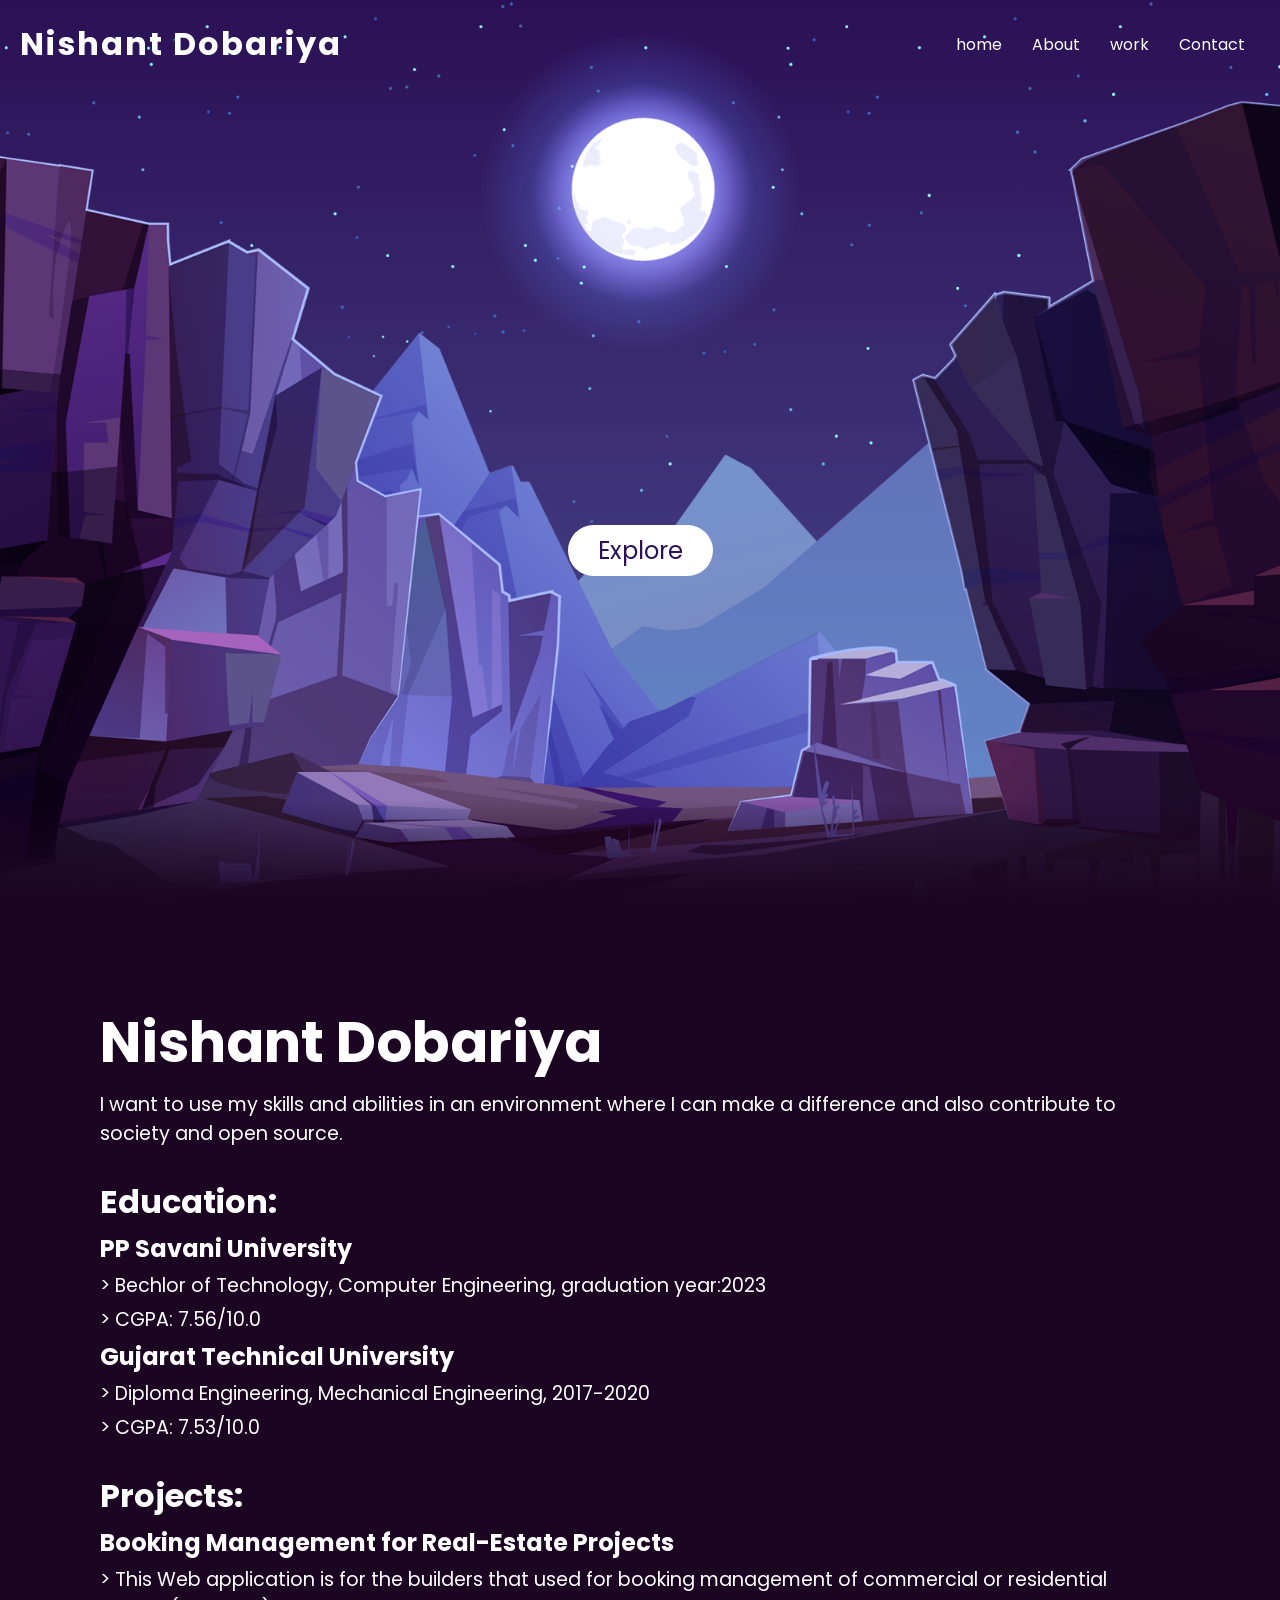
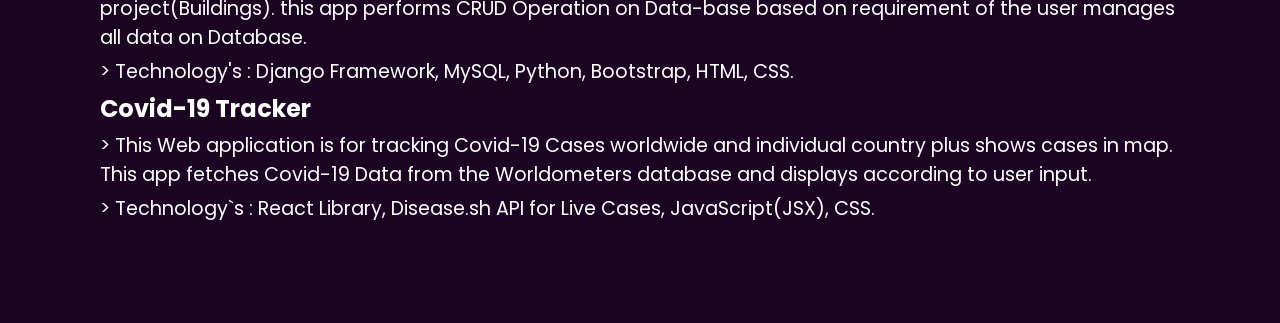
<file: index.html>
<!DOCTYPE html>
<html lang="en">
<head>
    <meta charset="UTF-8">
    <meta http-equiv="X-UA-Compatible" content="IE=edge">
    <meta name="viewport" content="width=device-width, initial-scale=1.0">
    <title>Nishant`s Resume</title>
    <link rel="stylesheet" type="text/css" href="style.css">
</head>
<body>
    <header>
        <a href="#" class="Logo">Nishant Dobariya</a>
        <ul>
            <li><a href="#">home</a></li>
            <li><a href="#">About</a></li>
            <li><a href="#">work</a></li>
            <li><a href="#">Contact</a></li>
        </ul>
    </header>
    <section>
        <img src='images/stars.png' id="stars">
        <img src='images/moon.png' id="moon">
        <img src='images/mountains_behind.png' id="mountains_behind">
        <h2 id="text">Welcome</h2>
        <a href="#" id="btn">Explore</a>
        <img src='images/mountains_front.png' id="mountains_front">
    </section>
    <div class="sec" id="sec">
        <h2>Nishant Dobariya</h2>
        <p>I want to use my skills and abilities in an environment where I can make a difference and also contribute to society and open source.</p>
        <br>
        <h4>Education: </h4>
        <h6>PP Savani University</h6>
        <p>> Bechlor of Technology, Computer Engineering, graduation year:2023</p>
        <p>> CGPA: 7.56/10.0</p>
        <h6>Gujarat Technical University</h6>
        <p>> Diploma Engineering, Mechanical Engineering, 2017-2020</p>
        <p>> CGPA: 7.53/10.0</p>
        <br>
        <h4>Projects: </h4>
        <h6>Booking Management for Real-Estate Projects</h6>
        <p>> This Web application is for the builders that used for booking management of commercial or residential
        project(Buildings). this app performs CRUD Operation on Data-base based on requirement of the user manages all data on Database.</p>
        <p>> Technology's : Django Framework, MySQL, Python, Bootstrap, HTML, CSS.</p>
        <h6>Covid-19 Tracker</h6>
        <p>> This Web application is for tracking Covid-19 Cases worldwide and individual country plus shows cases in map. This app fetches Covid-19 Data from the Worldometers database and displays according to user input. </p>
        <p>> Technology`s : React Library, Disease.sh API for Live Cases, JavaScript(JSX), CSS.</p>
    </div>



    <script>
        let stars = document.getElementById('stars');
        let moon = document.getElementById('moon');
        let mountains_behind = document.getElementById('mountains_behind');
        let text = document.getElementById('text');
        let btn = document.getElementById('btn');
        let mountains_front = document.getElementById('mountains_front');
        let header = document.querySelector('header');

        window.addEventListener('scroll',function(){
            let value = window.scrollY;
            stars.style.left = value * 0.25 + 'px';
            moon.style.top = value * 0.70 + 'px';
            mountains_behind.style.top = value * 0.30 + 'px';
            mountains_front.style.top = value * 0 + 'px';
            text.style.marginRight = value * 4 + 'px';
            text.style.marginTop = value * 1.5 + 'px';
            btn.style.marginTop = value * 1.5 + 'px';
            header.style.top = value * 0.5 + 'px';
        })
    </script>
</body>
</html>
</file>
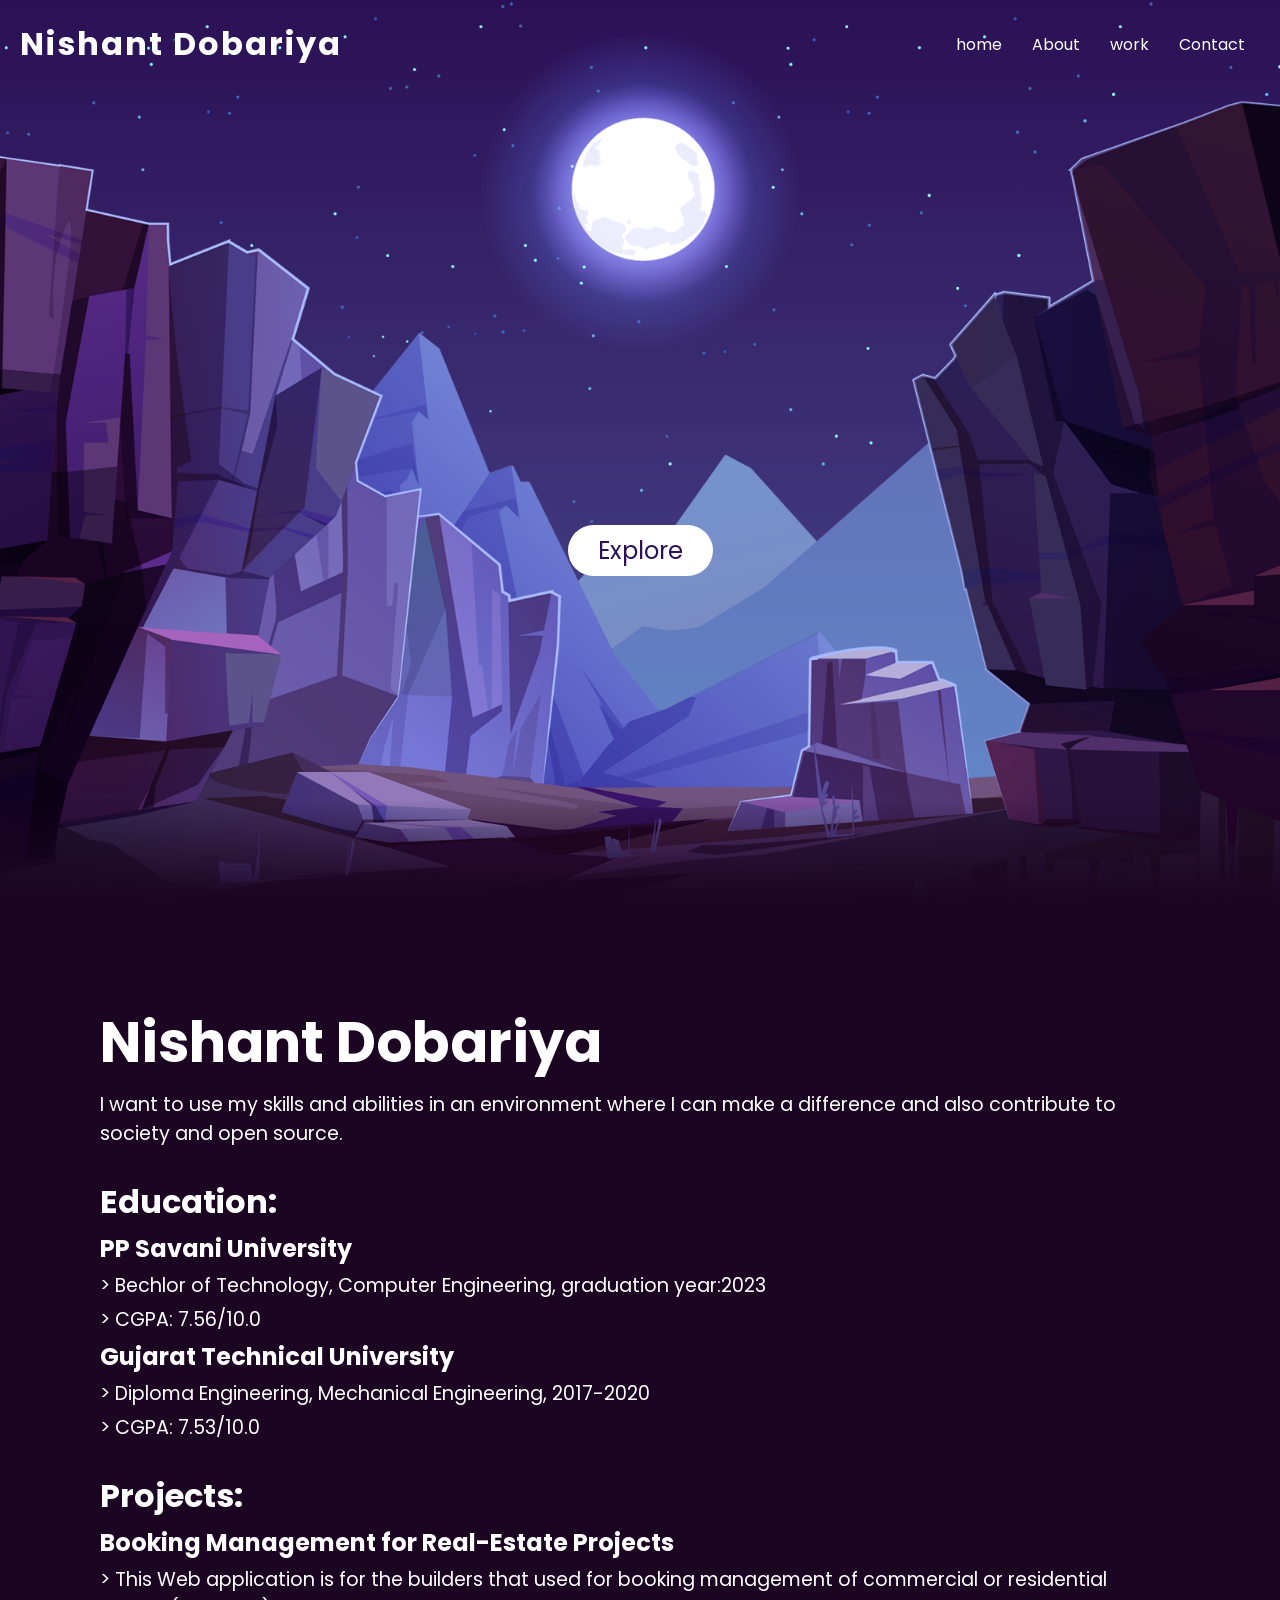
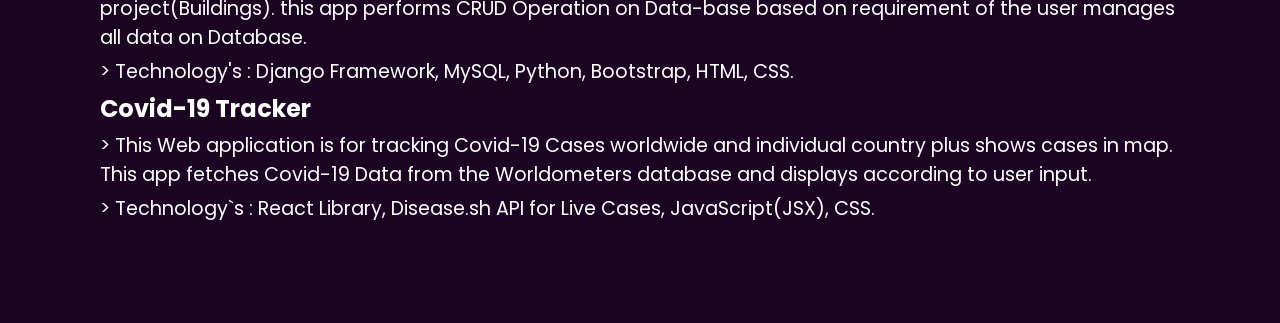
<file: src/index.html>
<!DOCTYPE html>
<html lang="en">
<head>
    <meta charset="UTF-8">
    <meta http-equiv="X-UA-Compatible" content="IE=edge">
    <meta name="viewport" content="width=device-width, initial-scale=1.0">
    <title>Nishant`s Resume</title>
    <link rel="stylesheet" type="text/css" href="style.css">
</head>
<body>
    <header>
        <a href="#" class="Logo">Nishant Dobariya</a>
        <ul>
            <li><a href="#">home</a></li>
            <li><a href="#">About</a></li>
            <li><a href="#">work</a></li>
            <li><a href="#">Contact</a></li>
        </ul>
    </header>
    <section>
        <img src='../images/stars.png' id="stars">
        <img src='../images/moon.png' id="moon">
        <img src='../images/mountains_behind.png' id="mountains_behind">
        <h2 id="text">Welcome</h2>
        <a href="#" id="btn">Explore</a>
        <img src='../images/mountains_front.png' id="mountains_front">
    </section>
    <div class="sec" id="sec">
        <h2>Nishant Dobariya</h2>
        <p>I want to use my skills and abilities in an environment where I can make a difference and also contribute to society and open source.</p>
        <br>
        <h4>Education: </h4>
        <h6>PP Savani University</h6>
        <p>> Bechlor of Technology, Computer Engineering, graduation year:2023</p>
        <p>> CGPA: 7.56/10.0</p>
        <h6>Gujarat Technical University</h6>
        <p>> Diploma Engineering, Mechanical Engineering, 2017-2020</p>
        <p>> CGPA: 7.53/10.0</p>
        <br>
        <h4>Projects: </h4>
        <h6>Booking Management for Real-Estate Projects</h6>
        <p>> This Web application is for the builders that used for booking management of commercial or residential
        project(Buildings). this app performs CRUD Operation on Data-base based on requirement of the user manages all data on Database.</p>
        <p>> Technology's : Django Framework, MySQL, Python, Bootstrap, HTML, CSS.</p>
        <h6>Covid-19 Tracker</h6>
        <p>> This Web application is for tracking Covid-19 Cases worldwide and individual country plus shows cases in map. This app fetches Covid-19 Data from the Worldometers database and displays according to user input. </p>
        <p>> Technology`s : React Library, Disease.sh API for Live Cases, JavaScript(JSX), CSS.</p>
    </div>



    <script>
        let stars = document.getElementById('stars');
        let moon = document.getElementById('moon');
        let mountains_behind = document.getElementById('mountains_behind');
        let text = document.getElementById('text');
        let btn = document.getElementById('btn');
        let mountains_front = document.getElementById('mountains_front');
        let header = document.querySelector('header');

        window.addEventListener('scroll',function(){
            let value = window.scrollY;
            stars.style.left = value * 0.25 + 'px';
            moon.style.top = value * 0.70 + 'px';
            mountains_behind.style.top = value * 0.30 + 'px';
            mountains_front.style.top = value * 0 + 'px';
            text.style.marginRight = value * 4 + 'px';
            text.style.marginTop = value * 1.5 + 'px';
            btn.style.marginTop = value * 1.5 + 'px';
            header.style.top = value * 0.5 + 'px';
        })
    </script>
</body>
</html>
</file>
<file: style.css>
@import url("https://fonts.googleapis.com/css?family=Poppins:300,400,500,600,700,800,900&display=swap");
*{
    margin: 0;
    padding: 0;
    box-sizing: border-box;
    font-family: 'Poppins',sans-serif;
}

body{
    min-height: 100vh;
    overflow-x: hidden;
    background: linear-gradient(#2b1055,#7597de);
}

header{
    position: absolute;
    top: 0;
    left: 0;
    width: 100%;
    padding: 20px 20px;
    display: flex;
    justify-content: space-between;
    align-items: center;
    z-index: 1000;
}

header .Logo{
    color: #fff;
    font-weight: 700;
    text-decoration: none;
    font-size: 2em;
    letter-spacing: 2px;
}

header ul{
    list-style: none;
    margin-left: 20px;
    display: flex;
}

header ul li a{
    text-decoration: none;
    padding: 6px 15px;
    color: #fff;
    border-radius: 20px;
}

header ul li a:hover{
    background: #fff;
    color: #2b1055;
}

section{
    position: relative;
    width: 100%;
    height: 100vh;
    padding: 100px;
    display: flex;
    justify-content: center;
    align-items: center;
    overflow: hidden;
}

section::before{
    content: '';
    position: absolute;
    bottom: 0;
    width: 100%;
    height: 100px;
    background: linear-gradient(to top,#1c0522, transparent);
    z-index: 1000;
}

section img{
    position: absolute;
    top:0;
    left: 0;
    width: 100%;
    height: 100%;
    object-fit: cover;
    pointer-events: none;
}

section img#moon{
    mix-blend-mode: screen;
}

section img#mountains_front{
    z-index: 10;
}

#text{
    position: absolute;
    right: -350px;
    color: #fff;
    white-space: nowrap;
    font-size: 7.5vw;
    z-index: 9;
}

#btn{
    text-decoration: none;
    display: inline-block;
    padding: 8px 30px;
    border-radius: 40px;
    background: #fff;
    color: #2b1055;
    font-size: 1.5em;
    transform: translateY(100px);
}

.sec{
    position: relative;
    padding: 100px;
    background: #1c0522;
}

.sec h2{
    font-size:3.5em;
    color: #fff;
}
.sec h6{
    font-size:1.5em;
    margin-top: 5px;
    color: #fff;
}
.sec h4{
    font-size:2em;
    margin-top: 5px;
    color: #fff;
}
.sec p{
    margin-top: 5px;
    font-size:1.2em;
    color: #fff;
}
</file>
<file: src/style.css>
@import url("https://fonts.googleapis.com/css?family=Poppins:300,400,500,600,700,800,900&display=swap");
*{
    margin: 0;
    padding: 0;
    box-sizing: border-box;
    font-family: 'Poppins',sans-serif;
}

body{
    min-height: 100vh;
    overflow-x: hidden;
    background: linear-gradient(#2b1055,#7597de);
}

header{
    position: absolute;
    top: 0;
    left: 0;
    width: 100%;
    padding: 20px 20px;
    display: flex;
    justify-content: space-between;
    align-items: center;
    z-index: 1000;
}

header .Logo{
    color: #fff;
    font-weight: 700;
    text-decoration: none;
    font-size: 2em;
    letter-spacing: 2px;
}

header ul{
    list-style: none;
    margin-left: 20px;
    display: flex;
}

header ul li a{
    text-decoration: none;
    padding: 6px 15px;
    color: #fff;
    border-radius: 20px;
}

header ul li a:hover{
    background: #fff;
    color: #2b1055;
}

section{
    position: relative;
    width: 100%;
    height: 100vh;
    padding: 100px;
    display: flex;
    justify-content: center;
    align-items: center;
    overflow: hidden;
}

section::before{
    content: '';
    position: absolute;
    bottom: 0;
    width: 100%;
    height: 100px;
    background: linear-gradient(to top,#1c0522, transparent);
    z-index: 1000;
}

section img{
    position: absolute;
    top:0;
    left: 0;
    width: 100%;
    height: 100%;
    object-fit: cover;
    pointer-events: none;
}

section img#moon{
    mix-blend-mode: screen;
}

section img#mountains_front{
    z-index: 10;
}

#text{
    position: absolute;
    right: -350px;
    color: #fff;
    white-space: nowrap;
    font-size: 7.5vw;
    z-index: 9;
}

#btn{
    text-decoration: none;
    display: inline-block;
    padding: 8px 30px;
    border-radius: 40px;
    background: #fff;
    color: #2b1055;
    font-size: 1.5em;
    transform: translateY(100px);
}

.sec{
    position: relative;
    padding: 100px;
    background: #1c0522;
}

.sec h2{
    font-size:3.5em;
    color: #fff;
}
.sec h6{
    font-size:1.5em;
    margin-top: 5px;
    color: #fff;
}
.sec h4{
    font-size:2em;
    margin-top: 5px;
    color: #fff;
}
.sec p{
    margin-top: 5px;
    font-size:1.2em;
    color: #fff;
}
</file>
